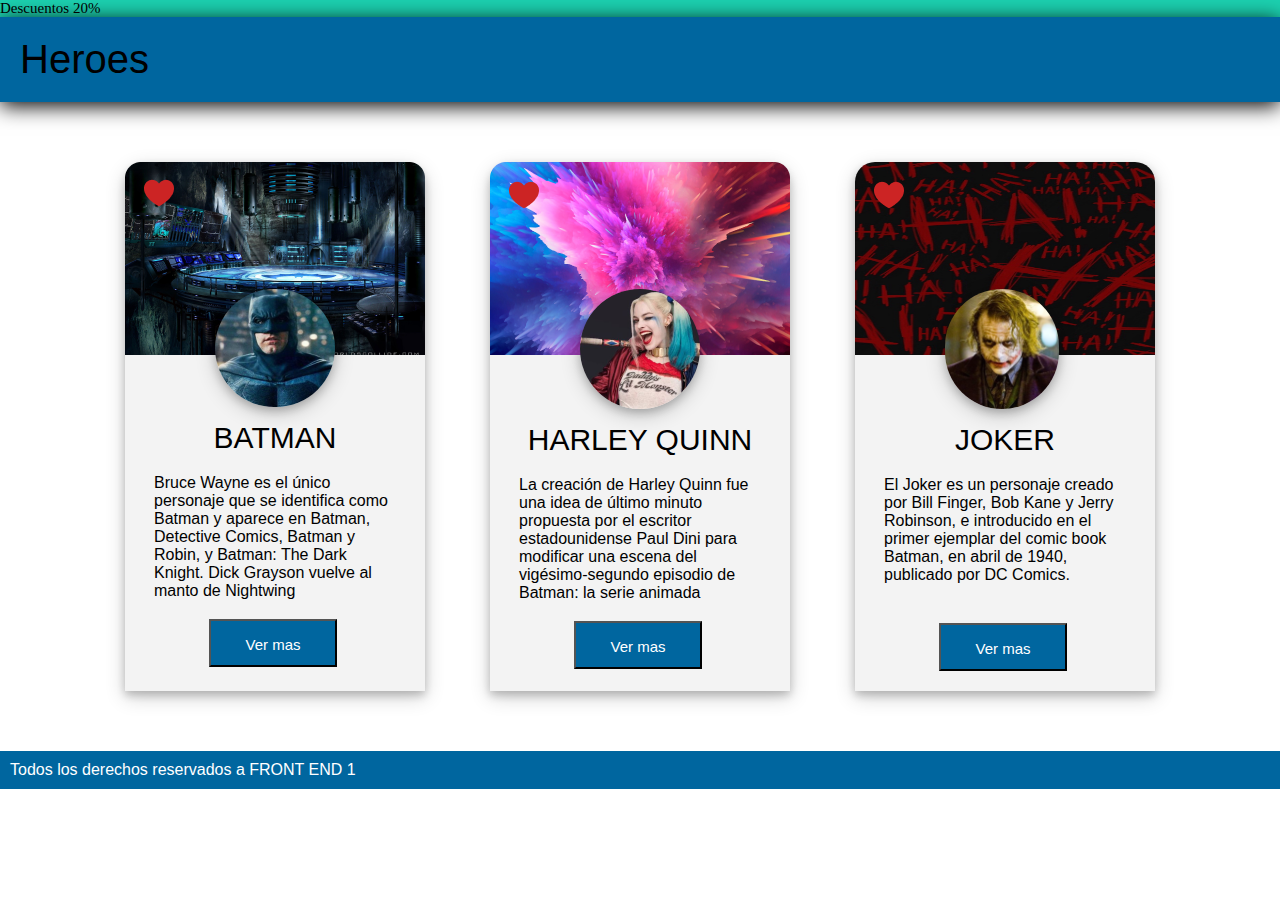
<file: Copia de TP Heroes DC/index.html>
<!DOCTYPE html>
<html lang="en">
<head>
    <meta charset="UTF-8">
    <meta http-equiv="X-UA-Compatible" content="IE=edge">
    <meta name="viewport" content="width=device-width, initial-scale=1.0">
    <link rel="stylesheet" href="css/estilos.css">
    <title>Document</title>
</head>
<body>
    <nav class="desc"> Descuentos 20%</nav>
    <header>
        <div>
       Heroes
        </div>
    </header>

    <main>
        <section>
        <div class="card1">
            <img src="img/849bfede3a5193c34ab8a00379e64fa2 1 (1).png" alt="">
            <img class="corazon" src="img/Vector.png" alt="">
            <img class="batman" src="img/liga-justicia-batman-kO4H--1024x512@abc 1.png" alt="">
            <div class="cont-gris">
                <h3>Batman</h3>
                <p>Bruce Wayne es el único personaje que se identifica como Batman y aparece en Batman, Detective Comics, Batman y Robin, y Batman: The Dark Knight. Dick Grayson vuelve al manto de Nightwing
                </p>

                <button>Ver mas</button>
            </div>
        </div>

        
            <div class="card2">
                <img src="img/849bfede3a5193c34ab8a00379e64fa2 1.png" alt="">
                <img class="corazonh" src="img/Vector.png" alt="">
                <img class="harley" src="img/liga-justicia-batman-kO4H--1024x512@abc 1 (2).png" alt="">
                <div class="cont-gris">
                    <h3 class="hq">Harley Quinn</h3>
                    <p>La creación de Harley Quinn fue una idea de último minuto propuesta por el escritor estadounidense Paul Dini para modificar una escena del vigésimo-segundo episodio de Batman: la serie animada
                    </p>
                    
                    <button>Ver mas</button>
                </div>
            </div>
        
            <div class="card3">
                <img class="haha" src="img/29-290685_hahahaha-the-joker-and-wallpaper-image-visual-arts.jpeg" alt="">
                <img class="corazonjk" src="img/Vector.png" alt="">
                <img class="joker" src="img/Heath_Ledger_as_the_Joker.JPG.jpg" alt="">
                <div class="cont-gris">
                    <h3 class="jk">Joker</h3>
                    <p>El Joker es un personaje creado por Bill Finger, Bob Kane y Jerry Robinson, e introducido en el primer ejemplar del comic book Batman, en abril de 1940, publicado por DC Comics.
                    </p>
                    <button class="boton-jk">Ver mas</button>
                    
                </div>
            </div>
    
    </section>
        
    </main>

    <footer>
        Todos los derechos reservados a FRONT END 1
    </footer>
    
</body>
</html>
</file>
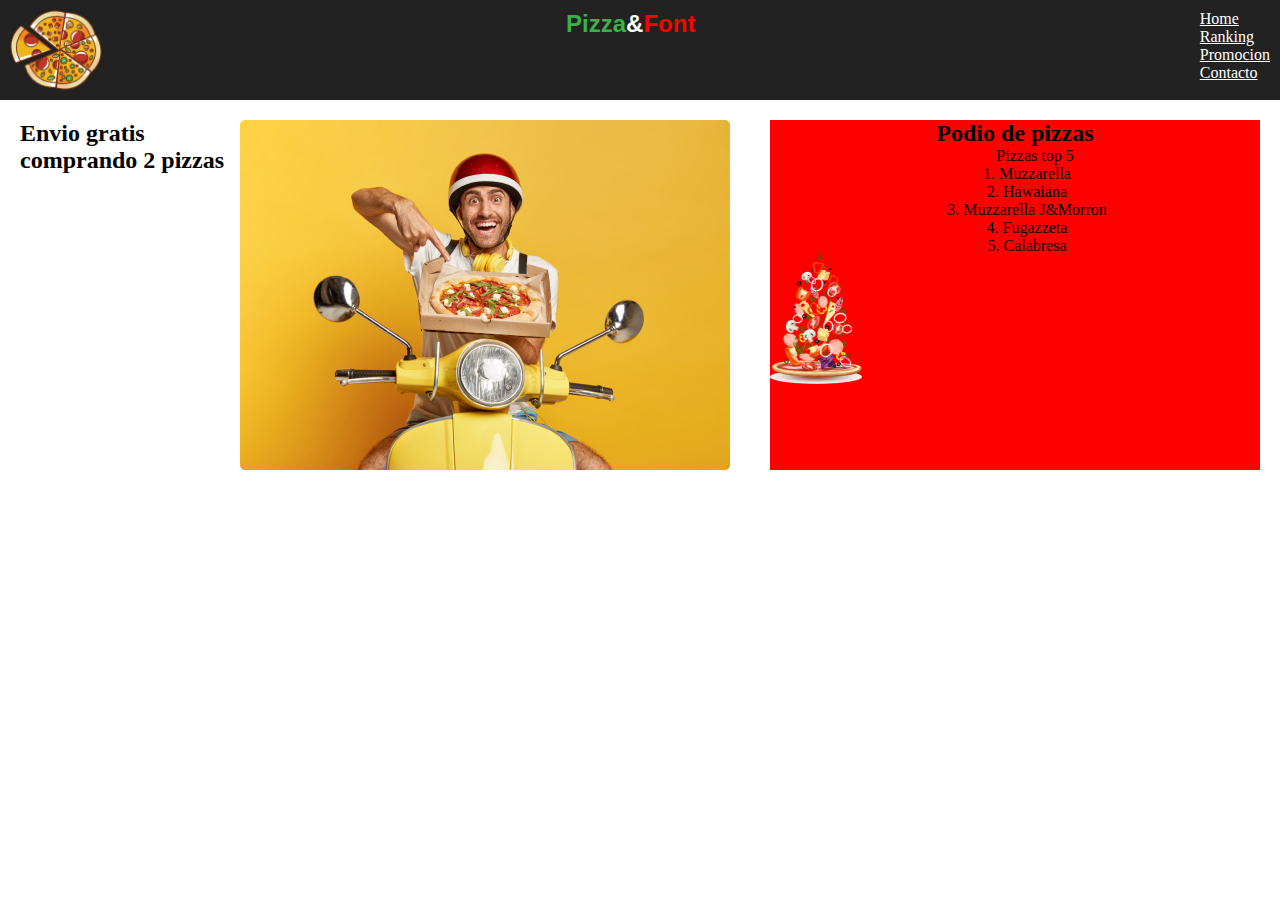
<file: PizzaFont/index.html>
<!DOCTYPE html>
<html lang="es">
<head>
    <meta charset="UTF-8">
    <meta http-equiv="X-UA-Compatible" content="IE=edge">
    <meta name="viewport" content="width=device-width, initial-scale=1.0">
    <link rel="stylesheet" href="css/estilo.css">
    <title>Document</title>
</head>
<body>
    
    <header>
        <img src="img/VectorPizza.png" alt="">
        <h3><span class="pizza">Pizza</span><span class="pizza1">&</span>Font</h3>
        <ul>
            <a href="">Home</a>
            <a href="">Ranking</a>
            <a href="">Promocion</a>
            <a href="">Contacto</a>
        </ul>
        
        </header>

    <main>

        <section>
            <div class="moto-pizza">
                <h2>Envio gratis <span>comprando</span> 2 pizzas</h2>
                <img src="img/delivery.jpg" alt="">
            </div>

        </section>

        <section>
            <div class="podio-pizza">
                <h2>Podio de pizzas</h2>
                <ol>Pizzas top 5
                    <li>Muzzarella</li>
                    <li>Hawaiana</li>
                    <li>Muzzarella J&Morron</li>
                    <li>Fugazzeta</li>
                    <li>Calabresa</li>
                </ol>
                <img class="pizza-costado" src="img/PizzaFalling.png" alt="">
            </div>
        </section>

    </main>
<!--
    <footer>
        <div class="menufooter">
            <ul>
                <a href="">Home</a>
                <a href="">Ranking</a>
                <a href="">Promocion</a>
                <a href="">Contacto</a>
            </ul>
        </div>
        <div class="logofooter">
            <img src="img/VectorPizza.png" alt="">
        <h3><span class="pizza">Pizza</span><span class="pizza1">&</span>Font</h3>
        </div>
        
    </footer>
-->
</body>
</html>
</file>
<file: Copia de TP Heroes DC/css/estilos.css>
* {
    box-sizing: border-box;
    margin: 0px;
}
nav {
    background-color:#1CD1B0;

}

.desc {
    font-size: 15px;
    padding: 0px;
}

header{
    background-color:#00669F;
    
    font-size: 40px;
    font-family: -apple-system, BlinkMacSystemFont, 'Segoe UI', Roboto, Oxygen, Ubuntu, Cantarell, 'Open Sans', 'Helvetica Neue', sans-serif;
    box-shadow: 0px 4px 20px black;
    padding: 20px;
}



.card1, .card2, .card3{
    width: 300px;
    height: 529px;
    background-color: #F3F3F3;
    box-shadow: 0 4px 8px 0 rgba(0, 0, 0, 0.2), 0 6px 20px 0 rgba(0, 0, 0, 0.19);
    border-radius: 20px 20px 0px 0px;
    
    
}

.batman, .harley {
    border-radius: 100px;
    position: relative;
    top: -70px;
    left: 56px;
    z-index: 9;
    box-shadow: 0 4px 8px 0 rgba(0, 0, 0, 0.2), 0 6px 20px 0 rgba(0, 0, 0, 0.19);
}

section .card1 .corazon, .corazonh, .corazonjk {
    position: relative;
    top: -270px;
    left: 19px;
    
}

div div h3 {
    font-size: 30px;
    font-family: -apple-system, BlinkMacSystemFont, 'Segoe UI', Roboto, Oxygen, Ubuntu, Cantarell, 'Open Sans', 'Helvetica Neue', sans-serif;
    font-weight: 400;
    text-transform: uppercase;
    text-align: center;
    position: relative;
    top: -60px;
}

main div .cont-gris p {
    position: relative;
    top: -70px;
    margin: 29px;
    font-size: 16px;
    text-align: left;
    font-family: -apple-system, BlinkMacSystemFont, 'Segoe UI', Roboto, Oxygen, Ubuntu, Cantarell, 'Open Sans', 'Helvetica Neue', sans-serif;
    text-align: justi;
}

section {
    margin: 60px;
    display: flex;
    justify-content: space-evenly;
    
}


section div div button {
    background-color: #00669F;
    color: white;
    width: 128px;
    height: 48px;
    padding: 15px;
    font-family: -apple-system, BlinkMacSystemFont, 'Segoe UI', Roboto, Oxygen, Ubuntu, Cantarell, 'Open Sans', 'Helvetica Neue', sans-serif;
    font-size: 15px;
    text-align: center;
    position: relative;
    

}



.card3 .haha {
    border-radius: 20px 20px 0px 0px;
    max-width: 300px;
    max-height: 193px;
    width: 400px;
}

.joker {
    border-radius: 3000px;
    position: relative;
    top: -70px;
    left: 56px;
    box-shadow: 0 4px 8px 0 rgba(0, 0, 0, 0.2), 0 6px 20px 0 rgba(0, 0, 0, 0.19);
    max-height: 120px;
    max-width: 120px;
}

div div .jk{
    font-size: 30px;
    font-family: -apple-system, BlinkMacSystemFont, 'Segoe UI', Roboto, Oxygen, Ubuntu, Cantarell, 'Open Sans', 'Helvetica Neue', sans-serif;
    font-weight: 400;
    text-transform: uppercase;
    text-align: center;
    
    
}

button {
    position: relative;
    top: -80px;
    left: 84px;
}

.boton-jk {
    position: relative;
    top: -60px;
    left: 84px;
}


footer {
    background:#00669F;
    color: white;
    padding: 10px;
    font-family: -apple-system, BlinkMacSystemFont, 'Segoe UI', Roboto, Oxygen, Ubuntu, Cantarell, 'Open Sans', 'Helvetica Neue', sans-serif;
    font-size: 16px;
}

/*
nav {
    background-color:#1CD1B0;

}

.desc {
    font-size: 15px;
    padding: 0px;
}

header{
    background-color:#00669F;
    
    font-size: 40px;
    font-family: -apple-system, BlinkMacSystemFont, 'Segoe UI', Roboto, Oxygen, Ubuntu, Cantarell, 'Open Sans', 'Helvetica Neue', sans-serif;
    box-shadow: 0px 4px 20px black;
    padding: 20px;
}

.card1{
    position: relative;
    margin: 100px 15px 60px 15px;
    
    
}

.batman {
    border-radius: 100px;
    position: absolute;
    top: 120px;
    left: 85px;
    z-index: 9;
    box-shadow: 0 4px 8px 0 rgba(0, 0, 0, 0.2), 0 6px 20px 0 rgba(0, 0, 0, 0.19);
}

.cont-gris {
    background-color: #F3F3F3;
    width: 300px;
    height: 336px;
    position: absolute;
    top: 193px;
    box-shadow: 0 4px 8px 0 rgba(0, 0, 0, 0.2), 0 6px 20px 0 rgba(0, 0, 0, 0.19);
}



div div h3 {
    font-size: 30px;
    font-family: -apple-system, BlinkMacSystemFont, 'Segoe UI', Roboto, Oxygen, Ubuntu, Cantarell, 'Open Sans', 'Helvetica Neue', sans-serif;
    font-weight: 400;
    text-transform: uppercase;
    text-align: center;
    position: absolute;
    top: 60px;
    left: 80px;
    
}


button {
    background-color: #00669F;
    color: white;
    width: 128px;
    height: 48px;
    padding: 15px;

}

main div .cont-gris p {
    position: absolute;
    top: 80px;
    margin: 29px;
    font-size: 16px;
    text-align: left;
    font-family: -apple-system, BlinkMacSystemFont, 'Segoe UI', Roboto, Oxygen, Ubuntu, Cantarell, 'Open Sans', 'Helvetica Neue', sans-serif;
    text-align: justi;
}

button {
    font-family: -apple-system, BlinkMacSystemFont, 'Segoe UI', Roboto, Oxygen, Ubuntu, Cantarell, 'Open Sans', 'Helvetica Neue', sans-serif;
    font-size: 15px;
    text-align: center;
    position: absolute;
    top: 270px;
    left: 85px;
}

.card1 .corazon {
    position: absolute;
    top: 20px;
    left: 19px;
    
}


/* Harley Quinn Card 


.card2 {
    position: relative;
    top: -257px;
    left: 350px;
}

.harley {
    border-radius: 100px;
    position: absolute;
    top: 120px;
    left: 85px;
    z-index: 9;
    box-shadow: 0 4px 8px 0 rgba(0, 0, 0, 0.2), 0 6px 20px 0 rgba(0, 0, 0, 0.19);
}

div div .hq{
    font-size: 30px;
    font-family: -apple-system, BlinkMacSystemFont, 'Segoe UI', Roboto, Oxygen, Ubuntu, Cantarell, 'Open Sans', 'Helvetica Neue', sans-serif;
    font-weight: 400;
    text-transform: uppercase;
    text-align: center;
    position: absolute;
    top: 60px;
    left: 45px;
    
    
}
.card2 .corazonh {
    position: absolute;
    top: 20px;
    left: 19px;
    
}

/* Card  Joker

.card3 {
    position: relative;
    top: -454px;
    left: 700px;
    
}

.card3 .haha {
    border-radius: 20px 20px 0px 0px;
    max-width: 300px;
    
}

.joker {
    border-radius: 3000px;
    position: absolute;
    top: 120px;
    left: 85px;
    z-index: 9;
    box-shadow: 0 4px 8px 0 rgba(0, 0, 0, 0.2), 0 6px 20px 0 rgba(0, 0, 0, 0.19);
    max-height: 120px;
    max-width: 120px;
}

div div .jk{
    font-size: 30px;
    font-family: -apple-system, BlinkMacSystemFont, 'Segoe UI', Roboto, Oxygen, Ubuntu, Cantarell, 'Open Sans', 'Helvetica Neue', sans-serif;
    font-weight: 400;
    text-transform: uppercase;
    text-align: center;
    position: absolute;
    top: 60px;
    left: 90px;
    
    
}

.card3 .corazonjk {
    position: absolute;
    top: 20px;
    left: 19px;
    
}

footer {
    background:#00669F;
    color: white;
    padding: 10px;
    font-family: -apple-system, BlinkMacSystemFont, 'Segoe UI', Roboto, Oxygen, Ubuntu, Cantarell, 'Open Sans', 'Helvetica Neue', sans-serif;
    font-size: 16px;
}

*/
</file>
<file: PizzaFont/css/estilo.css>
* {
    box-sizing: border-box;
    margin: 0px;
}


header {
    background-color: #222222;
    display: flex;
    justify-content: space-between;
    padding: 10px;
    height: 100px;
    
}

h3 {
    font-size: 24px;
    font-weight: bold;
    font-family: -apple-system, BlinkMacSystemFont, 'Segoe UI', Roboto, Oxygen, Ubuntu, Cantarell, 'Open Sans', 'Helvetica Neue', sans-serif;
    color: red;
}

.pizza {
    color: #39B24A;
}

.pizza1 {
    color: white;
}

.moto.pizza {
    width: 490px;
    height: 350px;
}

.podio-pizza {
    display: flex;
    flex-direction: column;
    background-color: red;
    width: 490px;
    height: 350px


}

.podio-pizza h2 {
    align-self: center;
}

.podio-pizza ol {
    display: flex;
    flex-direction: column;
    justify-content: space-evenly;
    align-items: center;
}

.podio-pizza .pizza-costado {
    max-width: 92px;
    max-height: 129px;
    
}


main {
    
    display: flex;
    justify-content: space-evenly;
    
    
}

section {
    display: flex;
    margin: 20px;
}

.moto-pizza {
    display: flex;

}




footer {
    background-color: #222222;
    display: flex;
}

footer .menufooter {
    display: flex;
    flex-direction: column;
    justify-content: space-evenly;
}

ul a {
    color: white;
    display: flex;
    flex-direction: column;
    align-items: flex-start;
    
}

.logofooter {
    display: flex;
    flex-direction: row;
    justify-content: cen;
}
</file>
